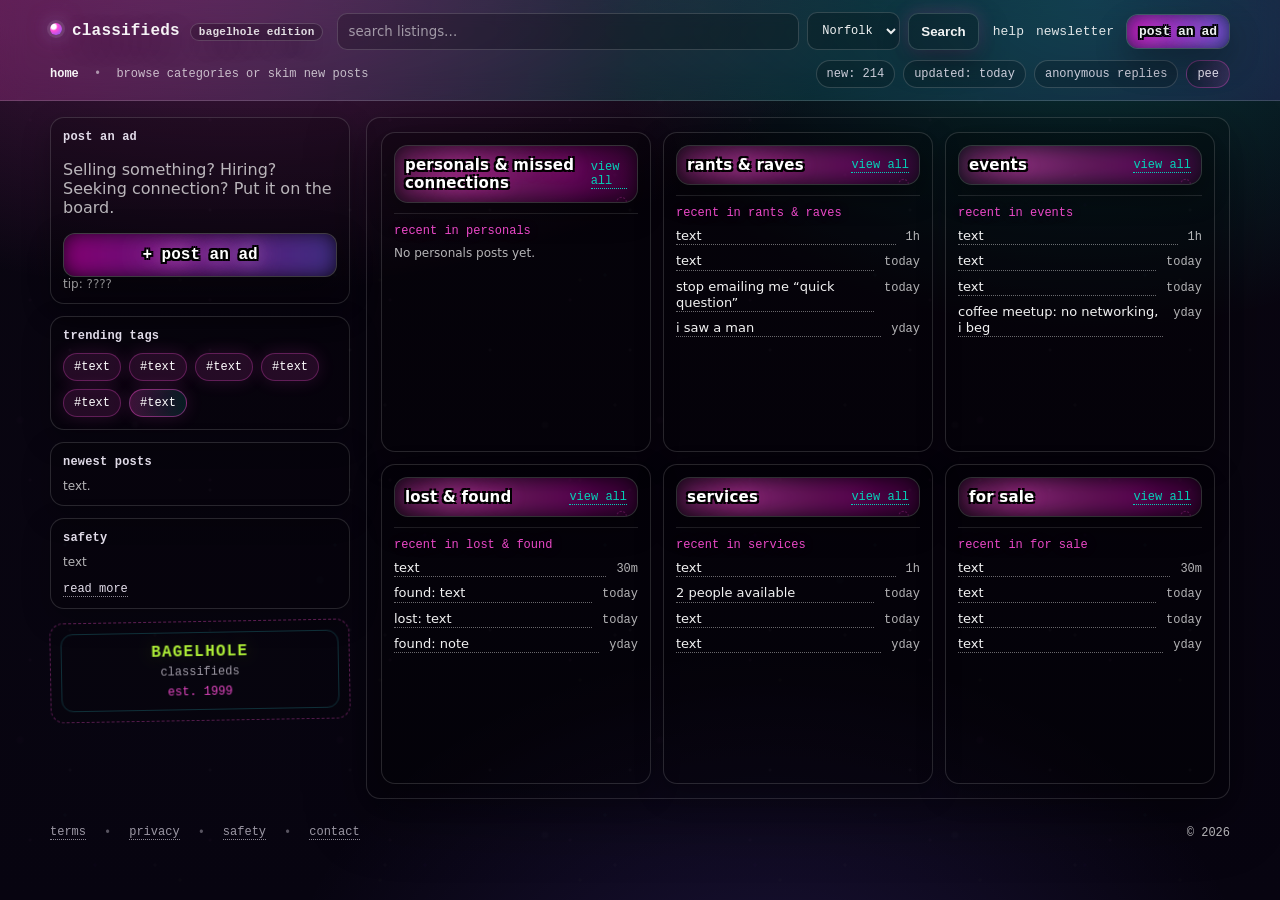
<file: index.html>
<!-- index.html -->
<!doctype html>
<html lang="en">
<head>
  <meta charset="utf-8" />
  <meta name="viewport" content="width=device-width,initial-scale=1" />
  <title>classifieds • home</title>
  <meta name="description" content="Classifieds front page with category columns and recent post titles." />
  <link rel="stylesheet" href="style.css" />
</head>

<body>
  <!-- Top bar -->
  <header class="topbar">
    <div class="wrap toprow">
      <a class="brand" href="index.html" aria-label="Classifieds home">
        <span class="dot" aria-hidden="true"></span>
        classifieds <span class="brandSub" aria-hidden="true">bagelhole edition</span>
      </a>

      <form class="search" action="#" method="get" onsubmit="return false;">
        <label class="sr-only" for="q">search</label>
        <input id="q" name="q" type="search" placeholder="search listings…" />

        <label class="sr-only" for="loc">location</label>
        <select id="loc" name="loc">
          <option>Norfolk</option>
          <!-- <option>Online / Anywhere</option> -->
        </select>

        <button type="submit">Search</button>
      </form>

      <nav class="toplinks" aria-label="top links">
        <a href="#" data-modal="help">help</a>
        <a href="#" data-modal="newsletter">newsletter</a>
        <a class="postBtn" href="actions/postad.html">post an ad</a>
      </nav>
    </div>

    <div class="wrap subrow">
      <div class="crumbs">
        <strong>home</strong>
        <span class="sep">•</span>
        <span class="muted">browse categories or skim new posts</span>
      </div>

      <div class="pills" aria-label="site status">
        <span class="pill">new: 214</span>
        <span class="pill">updated: today</span>
        <span class="pill">anonymous replies</span>
        <span class="pill glitch">pee</span>
      </div>
    </div>
  </header>

  <main class="wrap layout">
    <!-- LEFT RAIL -->
    <aside class="rail" aria-label="highlights">
      <section class="card postCard">
        <div class="postTitle">post an ad</div>
        <p class="muted">
          Selling something? Hiring? Seeking connection? Put it on the board.
        </p>
        <a class="bigPost" href="actions/postad.html">+ post an ad</a>
        <div class="tiny muted">tip: ????</div>
      </section>

      <section class="card">
        <div class="postTitle">trending tags</div>
        <div class="tags">
          <a href="#" class="tag" data-modal="tag">#text</a>
          <a href="#" class="tag" data-modal="tag">#text</a>
          <a href="#" class="tag" data-modal="tag">#text</a>
          <a href="#" class="tag" data-modal="tag">#text</a>
          <a href="#" class="tag" data-modal="tag">#text</a>
          <a href="#" class="tag hot" data-modal="tag">#text</a>
        </div>
      </section>

      <section class="card">
        <div class="postTitle">newest posts</div>
        <ul class="posts compact" id="newestPosts"></ul>
      </section>

      <section class="card tinyCard">
        <div class="postTitle">safety</div>
        <p class="muted tiny">
          text
        </p>
        <a class="link" href="#" data-modal="safety">read more</a>
      </section>

      <section class="stamp" aria-label="site stamp">
        <div class="stampInner">
          <div class="stampTop">BAGELHOLE</div>
          <div class="stampMid">classifieds</div>
          <div class="stampBot">est. 1999</div>
        </div>
      </section>
    </aside>

    <!-- BOARD -->
    <section class="board" aria-label="classifieds categories">
      <!-- COMMUNITY -->
      <section class="col" aria-labelledby="h-community">
        <header class="colHead">
          <h2 id="h-community">Personals &amp; Missed Connections</h2>
          <a class="viewAll" href="categories/personals.html">view all</a>
        </header>

        <div class="recent">
          <div class="recentHead">recent in personals</div>
          <ul class="posts" id="recentPersonals"></ul>
        </div>
      </section>

      <!-- RANTS -->
      <section class="col" aria-labelledby="h-rants">
        <header class="colHead">
          <h2 id="h-rants">Rants &amp; Raves</h2>
          <a class="viewAll" href="categories/personals.html">view all</a>
        </header>

        <div class="recent">
          <div class="recentHead">recent in rants &amp; raves</div>
          <ul class="posts">
            <li><a href="#" data-modal="stub">text</a><span class="when">1h</span></li>
            <li><a href="#" data-modal="stub">text</a><span class="when">today</span></li>
            <li><a href="#" data-modal="stub">stop emailing me “quick question”</a><span class="when">today</span></li>
            <li><a href="#" data-modal="stub">i saw a man</a><span class="when">yday</span></li>
          </ul>
        </div>
      </section>

      <!-- EVENTS -->
      <section class="col" aria-labelledby="h-events">
        <header class="colHead">
          <h2 id="h-events">events</h2>
          <a class="viewAll" href="categories/personals.html">view all</a>
        </header>

        <div class="recent">
          <div class="recentHead">recent in events</div>
          <ul class="posts">
            <li><a href="#" data-modal="stub">text</a><span class="when">1h</span></li>
            <li><a href="#" data-modal="stub">text</a><span class="when">today</span></li>
            <li><a href="#" data-modal="stub">text</a><span class="when">today</span></li>
            <li><a href="#" data-modal="stub">coffee meetup: no networking, i beg</a><span class="when">yday</span></li>
          </ul>
        </div>
      </section>

      <!-- LOST -->
      <section class="col" aria-labelledby="h-lost">
        <header class="colHead">
          <h2 id="h-lost">Lost &amp; Found</h2>
          <a class="viewAll" href="categories/personals.html">view all</a>
        </header>

        <div class="recent">
          <div class="recentHead">recent in lost &amp; found</div>
          <ul class="posts">
            <li><a href="#" data-modal="stub">text</a><span class="when">30m</span></li>
            <li><a href="#" data-modal="stub">found: text</a><span class="when">today</span></li>
            <li><a href="#" data-modal="stub">lost: text</a><span class="when">today</span></li>
            <li><a href="#" data-modal="stub">found: note </a><span class="when">yday</span></li>
          </ul>
        </div>
      </section>

      <!-- SERVICES -->
      <section class="col" aria-labelledby="h-services">
        <header class="colHead">
          <h2 id="h-services">services</h2>
          <a class="viewAll" href="categories/personals.html">view all</a>
        </header>

        <div class="recent">
          <div class="recentHead">recent in services</div>
          <ul class="posts">
            <li><a href="#" data-modal="stub">text</a><span class="when">1h</span></li>
            <li><a href="#" data-modal="stub">2 people available</a><span class="when">today</span></li>
            <li><a href="#" data-modal="stub">text</a><span class="when">today</span></li>
            <li><a href="#" data-modal="stub">text</a><span class="when">yday</span></li>
          </ul>
        </div>
      </section>

      <!-- FOR SALE -->
      <section class="col" aria-labelledby="h-forsale">
        <header class="colHead">
          <h2 id="h-forsale">for sale</h2>
          <a class="viewAll" href="categories/personals.html">view all</a>
        </header>

        <div class="recent">
          <div class="recentHead">recent in for sale</div>
          <ul class="posts">
            <li><a href="#" data-modal="stub">text</a><span class="when">30m</span></li>
            <li><a href="#" data-modal="stub">text</a><span class="when">today</span></li>
            <li><a href="#" data-modal="stub">text</a><span class="when">today</span></li>
            <li><a href="#" data-modal="stub">text</a><span class="when">yday</span></li>
          </ul>
        </div>
      </section>
    </section>
  </main>

  <footer class="wrap footer">
    <a href="#" data-modal="terms">terms</a><span class="sep">•</span>
    <a href="#" data-modal="privacy">privacy</a><span class="sep">•</span>
    <a href="#" data-modal="safety">safety</a><span class="sep">•</span>
    <a href="#" data-modal="contact">contact</a>
    <span class="copy muted">© 2026</span>
  </footer>

  <!-- Modal -->
  <div class="modalBack" id="modalBack" aria-hidden="true">
    <div class="modal" role="dialog" aria-modal="true" aria-labelledby="modalTitle">
      <div class="modalTop">
        <div class="modalTitle" id="modalTitle">terms</div>
        <button class="modalClose" type="button" id="modalClose" aria-label="Close">✕</button>
      </div>

      <div class="modalBody">
        <div class="modalText" id="modalText"></div>
        <div class="modalArt" id="modalArt" hidden>
          <img id="modalImg" alt="nonsense illustration" />
        </div>
      </div>

      <div class="modalFoot">
        <button class="modalBtn" type="button" id="modalOk">ok i will behave</button>
      </div>
    </div>
  </div>

<script>
  const STORE_KEY = "bagelhole_posts_v1";

  function loadPosts(){
    try { return JSON.parse(localStorage.getItem(STORE_KEY) || "[]"); }
    catch(e){ return []; }
  }

  function timeAgoISO(iso){
    const d = new Date(iso);
    const sec = Math.floor((Date.now() - d.getTime()) / 1000);
    if(sec < 60) return "just now";
    const min = Math.floor(sec / 60);
    if(min < 60) return `${min}m`;
    const hr = Math.floor(min / 60);
    if(hr < 24) return `${hr}h`;
    const day = Math.floor(hr / 24);
    if(day < 7) return `${day}d`;
    const wk = Math.floor(day / 7);
    if(wk < 5) return `${wk}w`;
    const mo = Math.floor(day / 30);
    return `${mo}mo`;
  }

  function escapeHtml(str){
    return String(str)
      .replaceAll("&","&amp;")
      .replaceAll("<","&lt;")
      .replaceAll(">","&gt;")
      .replaceAll('"',"&quot;")
      .replaceAll("'","&#039;");
  }

  // PERSONALS: recent 4 (for the category column)
  const ul = document.getElementById("recentPersonals");
  if(ul){
    const posts = loadPosts()
      .filter(p => p.category === "personals")
      .slice(0, 4);

    if(posts.length === 0){
      ul.innerHTML = `<li class="muted tiny">No personals posts yet. </li>`;
    } else {
      ul.innerHTML = posts.map(p => `
        <li>
          <a rel="nofollow" href="categories/post.html?id=${encodeURIComponent(p.id)}">
            <span class="t">personals:</span> ${escapeHtml(p.title)}
          </a>
          <span class="when">${timeAgoISO(p.postedAt)}</span>
        </li>
      `).join("");
    }
  }

  // RAIL: newest posts (personals-only for now)
  const newest = document.getElementById("newestPosts");
  if(newest){
    const posts = loadPosts()
      .filter(p => p.category === "personals")
      .slice(0, 5);

    if(posts.length === 0){
      newest.innerHTML = `<li class="muted tiny">text.</li>`;
    } else {
      newest.innerHTML = posts.map(p => `
        <li>
          <a rel="nofollow" href="categories/post.html?id=${encodeURIComponent(p.id)}">
            ${escapeHtml(p.title)}
          </a>
          <span class="when">${timeAgoISO(p.postedAt)}</span>
        </li>
      `).join("");
    }
  }

  // Optional: live refresh if another tab adds a post
  window.addEventListener("storage", (e) => {
    if(e.key === STORE_KEY){
      location.reload();
    }
  });

  // ---------- Nonsense modal ----------
  const modalBack  = document.getElementById("modalBack");
  const modalTitle = document.getElementById("modalTitle");
  const modalText  = document.getElementById("modalText");
  const modalClose = document.getElementById("modalClose");
  const modalOk    = document.getElementById("modalOk");
  const modalArt   = document.getElementById("modalArt");
  const modalImg   = document.getElementById("modalImg");

  const nonsense = {
    terms: {
      title: "terms (alleged)",
      lines: [
        "text"
      ],
      img: "https://picsum.photos/seed/bagelhole-terms/720/480"
    },
    privacy: {
      title: "privacy (mostly emotional)",
      lines: [
        "text"
      ],
      img: "https://picsum.photos/seed/bagelhole-privacy/720/480"
    },
    safety: {
      title: "safety (gently threatening)",
      lines: [
        "text"
      ],
      img: "https://picsum.photos/seed/bagelhole-safety/720/480"
    },
    contact: {
      title: "contact (please don’t)",
      lines: [
        "text"
      ],
      img: "https://picsum.photos/seed/bagelhole-contact/720/480"
    },
    help: {
      title: "help",
      lines: [
        "text"
      ],
      img: "https://picsum.photos/seed/bagelhole-help/720/480"
    },
    newsletter: {
      title: "newsletter",
      lines: [
        "text"
      ],
      img: "https://picsum.photos/seed/bagelhole-newsletter/720/480"
    },
    stub: {
      title: "not implemented",
      lines: [
        "text"
      ],
      img: "https://picsum.photos/seed/bagelhole-stub/720/480"
    },
    tag: {
      title: "tag search (imaginary)",
      lines: [
        "text"
      ],
      img: "https://picsum.photos/seed/bagelhole-tag/720/480"
    }
  };

  function openModal(kind){
    const data = nonsense[kind] || nonsense.stub;
    modalTitle.textContent = data.title;

    const pick = data.lines.slice().sort(() => Math.random() - 0.5);
    modalText.innerHTML = `
      <p><strong>${escapeHtml(pick[0] || "be cool.")}</strong></p>
      ${(pick[1] ? `<p>${escapeHtml(pick[1])}</p>` : "")}
      ${(pick[2] ? `<p>${escapeHtml(pick[2])}</p>` : "")}
      <p class="muted tiny">text.</p>
    `;

    if(data.img){
      modalArt.hidden = false;
      // cache-bust so it feels fresh each click
      modalImg.src = data.img + "?t=" + Date.now();
    } else {
      modalArt.hidden = true;
      modalImg.removeAttribute("src");
    }

    modalBack.classList.add("open");
    modalBack.setAttribute("aria-hidden", "false");
    modalClose.focus();
  }

  function closeModal(){
    modalBack.classList.remove("open");
    modalBack.setAttribute("aria-hidden", "true");
  }

  document.addEventListener("click", (e) => {
    const a = e.target.closest("[data-modal]");
    if(a){
      e.preventDefault();
      openModal(a.getAttribute("data-modal"));
      return;
    }
  });

  modalClose.addEventListener("click", closeModal);
  modalOk.addEventListener("click", closeModal);

  modalBack.addEventListener("click", (e) => {
    if(e.target === modalBack) closeModal();
  });

  document.addEventListener("keydown", (e) => {
    if(e.key === "Escape" && modalBack.classList.contains("open")){
      closeModal();
    }
  });
</script>
</body>

</html>
</file>
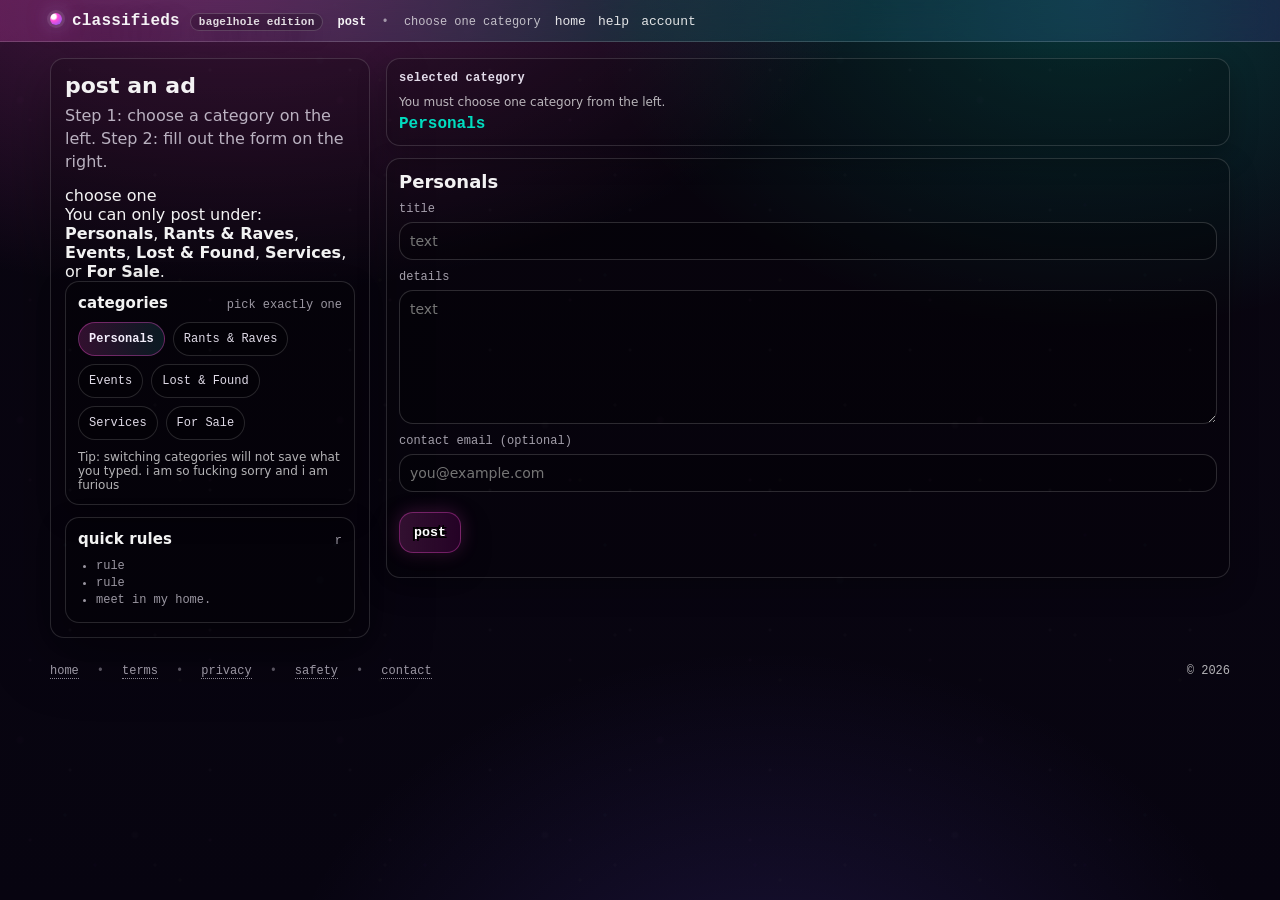
<file: actions/postad.html>
<!-- actions/postad.html -->
<!doctype html>
<html lang="en">
<head>
  <meta charset="utf-8" />
  <meta name="viewport" content="width=device-width,initial-scale=1" />
  <title>classifieds • post</title>
  <meta name="description" content="Post an ad: choose a category and fill out the form." />
  <link rel="stylesheet" href="../style.css" />
</head>

<body>
  <header class="topbar">
    <div class="wrap toprow">
      <a class="brand" href="../index.html" aria-label="Classifieds home">
        <span class="dot" aria-hidden="true"></span>
        classifieds <span class="brandSub" aria-hidden="true">bagelhole edition</span>
      </a>

      <div class="crumbs">
        <strong>post</strong>
        <span class="sep">•</span>
        <span class="muted">choose one category</span>
      </div>

      <nav class="toplinks" aria-label="top links">
        <a href="../index.html">home</a>
        <a href="#">help</a>
        <a href="#">account</a>
      </nav>
    </div>
  </header>

  <main class="wrap postLayout">
    <!-- LEFT: category picker (only these six) -->
    <section class="picker" aria-label="category picker">
      <div class="pickerHead">
        <h1>post an ad</h1>
        <p class="muted">Step 1: choose a category on the left. Step 2: fill out the form on the right.</p>

        <div class="callout" role="note" aria-label="choose a category note">
          <div class="calloutTitle">choose one</div>
          <div class="calloutBody">
            You can only post under:
            <strong>Personals</strong>, <strong>Rants &amp; Raves</strong>, <strong>Events</strong>,
            <strong>Lost &amp; Found</strong>, <strong>Services</strong>, or <strong>For Sale</strong>.
          </div>
        </div>
      </div>

      <div class="pickerGrid">
        <section class="pickGroup">
          <div class="pickTitleRow">
            <h2>categories</h2>
            <span class="hint muted">pick exactly one</span>
          </div>

          <div class="pickBtns bigPick">
            <button class="pickBtn active" type="button" data-form="f-personals">Personals</button>
            <button class="pickBtn" type="button" data-form="f-rants">Rants &amp; Raves</button>
            <button class="pickBtn" type="button" data-form="f-events">Events</button>
            <button class="pickBtn" type="button" data-form="f-lost">Lost &amp; Found</button>
            <button class="pickBtn" type="button" data-form="f-services-offered">Services</button>
            <button class="pickBtn" type="button" data-form="f-forsale">For Sale</button>
          </div>

          <p class="tiny muted" style="margin:10px 0 0;">
            Tip: switching categories will not save what you typed. i am so fucking sorry and i am furious
          </p>
        </section>

        <section class="pickGroup">
          <div class="pickTitleRow">
            <h2>quick rules</h2>
            <span class="hint muted">r</span>
          </div>
          <ul class="rules">
            <li>rule</li>
            <li>rule</li>
            <li>meet in my home.</li>
          </ul>
        </section>
      </div>
    </section>

    <!-- RIGHT: form panel -->
    <section class="forms" aria-label="post form area">
      <section class="card formsTop">
        <div class="postTitle">selected category</div>
        <div class="muted tiny">You must choose one category from the left.</div>
        <div class="chosen" id="chosenLabel">Personals</div>
      </section>

<!-- Personals (default) -->
<section class="card adForm" id="f-personals" data-title="Personals">
  <h2>Personals</h2>

  <form id="personalsForm">
    <label>
      title
      <input id="pTitle" type="text" required maxlength="120"
             placeholder="text" />
    </label>

    <label>
      details
      <textarea id="pBody" rows="7" required maxlength="2500"
                placeholder="text"></textarea>
    </label>

    <label>
      contact email (optional)
      <input id="pEmail" type="email" placeholder="you@example.com" />
    </label>

    <button class="submit" type="submit">post</button>
    <p class="tiny muted" id="postStatus" aria-live="polite"></p>
  </form>
</section>

      <!-- Rants & Raves -->
      <section class="card adForm" id="f-rants" data-title="Rants &amp; Raves" hidden>
        <h2>Rants &amp; Raves</h2>

        <label>
          title
          <input type="text" placeholder="e.g., stop emailing me “quick question”" />
        </label>

        <label>
          rant
          <textarea rows="7" placeholder="sssss."></textarea>
        </label>

        <button class="submit" type="button">post rant</button>
      </section>

      <!-- Events -->
      <section class="card adForm" id="f-events" data-title="Events" hidden>
        <h2>Events</h2>

        <label>
          title
          <input type="text" placeholder="terwetwetw" />
        </label>

        <div class="grid2">
          <label>
            date
            <input type="text" placeholder="e.g., Friday" />
          </label>
          <label>
            location
            <input type="text" placeholder="e.g., ????" />
          </label>
        </div>

        <label>
          details
          <textarea rows="7" placeholder="..."></textarea>
        </label>

        <label>
          contact email
          <input type="email" placeholder="you@example.com" />
        </label>

        <button class="submit" type="button">post event</button>
      </section>

      <!-- Lost & Found -->
      <section class="card adForm" id="f-lost" data-title="Lost &amp; Found" hidden>
        <h2>Lost &amp; Found</h2>

        <label>
          title
          <input type="text" placeholder="..." />
        </label>

        <label>
          details
          <textarea rows="7" placeholder="text."></textarea>
        </label>

        <label>
          contact email
          <input type="email" placeholder="you@example.com" />
        </label>

        <button class="submit" type="button">post</button>
      </section>

      <!-- Services (single category; form is “Services Offered” by default) -->
      <section class="card adForm" id="f-services-offered" data-title="Services">
        <h2>Services</h2>

        <label>
          title
          <input type="text" placeholder="te" />
        </label>

        <div class="grid2">
          <label>
            desired pay (optional)
            <input type="text" placeholder="text" />
          </label>

          <label>
            location
            <input type="text" placeholder="k" />
          </label>
        </div>

        <label>
          details
          <textarea rows="7" placeholder="text."></textarea>
        </label>

        <label>
          contact email
          <input type="email" placeholder="you@example.com" />
        </label>

        <button class="submit" type="button">post service</button>
        <p class="tiny muted">text.</p>
      </section>

      <!-- For Sale -->
      <section class="card adForm" id="f-forsale" data-title="For Sale" hidden>
        <h2>For Sale</h2>

        <label>
          title
          <input type="text" placeholder="text" />
        </label>

        <div class="grid2">
          <label>
            price
            <input type="text" placeholder="e.g., $60" />
          </label>
          <label>
            location
            <input type="text" placeholder="text" />
          </label>
        </div>

        <label>
          details
          <textarea rows="7" placeholder="text"></textarea>
        </label>

        <label>
          contact email
          <input type="email" placeholder="you@example.com" />
        </label>

        <button class="submit" type="button">post listing</button>
      </section>
    </section>
  </main>

  <footer class="wrap footer">
    <a href="../index.html">home</a><span class="sep">•</span>
    <a href="#">terms</a><span class="sep">•</span>
    <a href="#">privacy</a><span class="sep">•</span>
    <a href="#">safety</a><span class="sep">•</span>
    <a href="#">contact</a>
    <span class="copy muted">© 2026</span>
  </footer>

  <script>
    const btns = Array.from(document.querySelectorAll(".pickBtn"));
    const forms = Array.from(document.querySelectorAll(".adForm"));
    const chosen = document.getElementById("chosenLabel");

    function showForm(id){
      forms.forEach(f => f.hidden = (f.id !== id));
      btns.forEach(b => b.classList.toggle("active", b.dataset.form === id));
      const active = document.getElementById(id);
      chosen.innerHTML = active?.dataset?.title || "choose a category";

      if(active){
        active.classList.remove("pop");
        void active.offsetWidth;
        active.classList.add("pop");
      }
    }

    btns.forEach(b => b.addEventListener("click", () => showForm(b.dataset.form)));
    // ensure correct default
    showForm("f-personals");
  </script>
  <script>
  // ------- LocalStorage helpers -------
  const STORE_KEY = "bagelhole_posts_v1";

  function loadPosts(){
    try{ return JSON.parse(localStorage.getItem(STORE_KEY) || "[]"); }
    catch(e){ return []; }
  }

  function savePosts(posts){
    localStorage.setItem(STORE_KEY, JSON.stringify(posts));
  }

  function uid(){
    return "p_" + Date.now().toString(36) + "_" + Math.random().toString(36).slice(2,8);
  }

  // ------- Personals form submit -------
  const personalsForm = document.getElementById("personalsForm");
  const postStatus = document.getElementById("postStatus");

  if(personalsForm){
    personalsForm.addEventListener("submit", (e) => {
      e.preventDefault();

      const title = document.getElementById("pTitle").value.trim();
      const body  = document.getElementById("pBody").value.trim();
      const email = document.getElementById("pEmail").value.trim();

      if(!title || !body){
        postStatus.textContent = "Need a title and details.";
        return;
      }

      const newPost = {
        id: uid(),
        category: "personals",
        title,
        body,
        email,
        postedAt: new Date().toISOString()
      };

      const posts = loadPosts();
      posts.unshift(newPost);              // newest first
      savePosts(posts);

      postStatus.textContent = "Posted. Taking you to Personals…";
      personalsForm.reset();

      // send them to the category page so they see it instantly
      setTimeout(() => {
        window.location.href = "../categories/personals.html";
      }, 400);
    });
  }
</script>
</body>
</html>
</file>
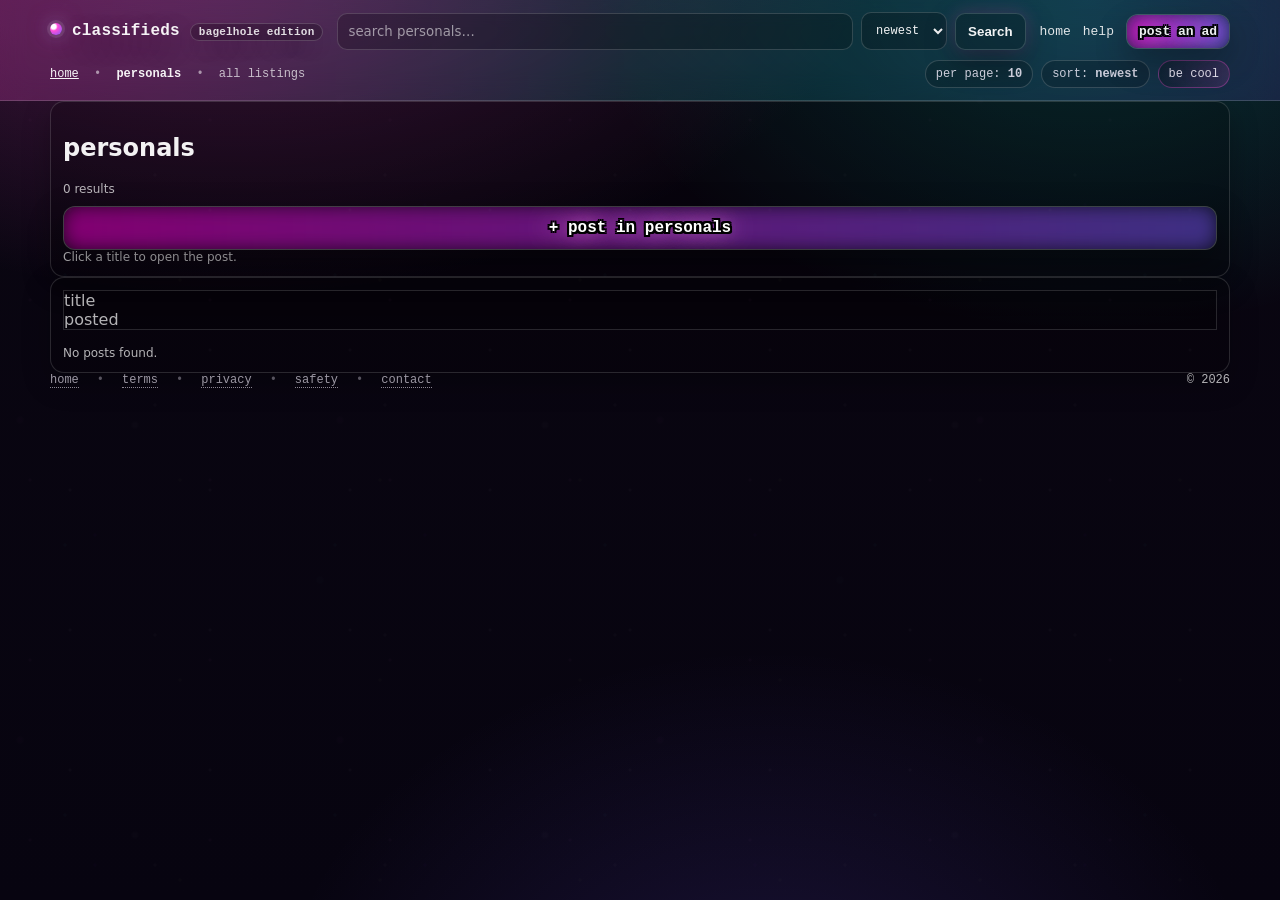
<file: categories/personals.html>
<!-- categories/personals.html -->
<!doctype html>
<html lang="en">
<head>
  <meta charset="utf-8" />
  <meta name="viewport" content="width=device-width,initial-scale=1" />
  <title>classifieds • personals</title>
  <meta name="description" content="All personals listings with pagination." />
  <link rel="stylesheet" href="../style.css" />
</head>

<body>
  <header class="topbar">
    <div class="wrap toprow">
      <a class="brand" href="../index.html" aria-label="Classifieds home">
        <span class="dot" aria-hidden="true"></span>
        classifieds <span class="brandSub" aria-hidden="true">bagelhole edition</span>
      </a>

      <form class="search" action="#" method="get" onsubmit="return false;">
        <label class="sr-only" for="q">search</label>
        <input id="q" name="q" type="search" placeholder="search personals…" autocomplete="off" />

        <label class="sr-only" for="sort">sort</label>
        <select id="sort" name="sort" aria-label="Sort">
          <option value="newest" selected>newest</option>
          <option value="oldest">oldest</option>
          <option value="title">title</option>
        </select>

        <button type="submit">Search</button>
      </form>

      <nav class="toplinks" aria-label="top links">
        <a href="../index.html">home</a>
        <a href="#">help</a>
        <a class="postBtn" href="../actions/postad.html">post an ad</a>
      </nav>
    </div>

    <div class="wrap subrow">
      <div class="crumbs">
        <a class="crumbLink" href="../index.html">home</a>
        <span class="sep">•</span>
        <strong>personals</strong>
        <span class="sep">•</span>
        <span class="muted">all listings</span>
      </div>

      <div class="pills" aria-label="category meta">
        <span class="pill">per page: <strong>10</strong></span>
        <span class="pill">sort: <strong id="sortPill">newest</strong></span>
        <span class="pill glitch">be cool</span>
      </div>
    </div>
  </header>

  <main class="wrap catLayout">
    <section class="card catHeader">
      <div class="catTitleRow">
        <h1>personals</h1>
        <div class="muted tiny" id="countLine">loading…</div>
      </div>

      <div class="catTools">
        <a class="bigPost" href="../actions/postad.html">+ post in personals</a>
        <div class="muted tiny">Click a title to open the post.</div>
      </div>
    </section>

    <!-- Listings -->
    <section class="card catList" aria-label="personals listings">
      <div class="listHead">
        <div class="lhTitle">title</div>
        <div class="lhWhen">posted</div>
      </div>

      <ul class="rows" id="postList" aria-live="polite"></ul>

      <div class="emptyState muted tiny" id="emptyState" hidden>
        No posts found.
      </div>
    </section>

    <!-- Pagination -->
    <nav class="pager card" aria-label="pagination" id="pagerWrap">
      <div class="pagerInner" id="pager"></div>
      <div class="muted tiny" id="pagerInfo"></div>
    </nav>
  </main>

  <footer class="wrap footer">
    <a href="../index.html">home</a><span class="sep">•</span>
    <a href="#">terms</a><span class="sep">•</span>
    <a href="#">privacy</a><span class="sep">•</span>
    <a href="#">safety</a><span class="sep">•</span>
    <a href="#">contact</a>
    <span class="copy muted">© 2026</span>
  </footer>

<script>
  const STORE_KEY = "bagelhole_posts_v1";
  const perPage = 10;
  let currentPage = 1;

  function loadPosts(){
    try { return JSON.parse(localStorage.getItem(STORE_KEY) || "[]"); }
    catch(e){ return []; }
  }

  // Only personals for now
  function getPersonals(){
    return loadPosts()
      .filter(p => p.category === "personals")
      .map(p => ({
        id: p.id,
        title: p.title,
        postedAt: new Date(p.postedAt)
      }));
  }

  function timeAgo(d){
    const sec = Math.floor((Date.now() - d.getTime()) / 1000);
    if(sec < 60) return "just now";
    const min = Math.floor(sec / 60);
    if(min < 60) return `${min}m`;
    const hr = Math.floor(min / 60);
    if(hr < 24) return `${hr}h`;
    const day = Math.floor(hr / 24);
    if(day < 7) return `${day}d`;
    const wk = Math.floor(day / 7);
    if(wk < 5) return `${wk}w`;
    const mo = Math.floor(day / 30);
    return `${mo}mo`;
  }

  function escapeHtml(str){
    return String(str)
      .replaceAll("&","&amp;")
      .replaceAll("<","&lt;")
      .replaceAll(">","&gt;")
      .replaceAll('"',"&quot;")
      .replaceAll("'","&#039;");
  }

  // --- Elements ---
  const listEl = document.getElementById("postList");
  const pagerWrap = document.getElementById("pagerWrap");
  const pagerEl = document.getElementById("pager");
  const infoEl = document.getElementById("pagerInfo");
  const emptyEl = document.getElementById("emptyState");
  const qEl = document.getElementById("q");
  const sortEl = document.getElementById("sort");
  const sortPill = document.getElementById("sortPill");
  const countLine = document.getElementById("countLine");

  function applyFilters(all){
    const q = (qEl.value || "").trim().toLowerCase();
    const sort = sortEl.value;

    let filtered = all.slice();

    if(q){
      filtered = filtered.filter(p => p.title.toLowerCase().includes(q));
    }

    if(sort === "title"){
      filtered.sort((a,b) => a.title.localeCompare(b.title));
    } else if(sort === "oldest"){
      filtered.sort((a,b) => a.postedAt - b.postedAt);
    } else {
      filtered.sort((a,b) => b.postedAt - a.postedAt);
    }

    sortPill.textContent = sort;
    return filtered;
  }

  function makeDots(){
    const s = document.createElement("span");
    s.className = "pageDots";
    s.textContent = "…";
    return s;
  }

  function makePageBtn(label, page, disabled, active){
    const a = document.createElement("a");
    a.href = "#";
    a.className = "pageBtn" + (active ? " active" : "") + (disabled ? " disabled" : "");
    a.textContent = label;

    if(disabled){
      a.setAttribute("aria-disabled", "true");
      return a;
    }

    a.addEventListener("click", (e) => {
      e.preventDefault();
      currentPage = page;
      render();
      document.querySelector(".catList")?.scrollIntoView({behavior:"smooth", block:"start"});
    });

    return a;
  }

  function renderPager(totalPages, total, shownStart, shownEnd){
    pagerEl.innerHTML = "";

    if(totalPages <= 1){
      pagerWrap.hidden = true;
      return;
    }
    pagerWrap.hidden = false;

    pagerEl.appendChild(makePageBtn("prev", currentPage - 1, currentPage === 1, false));

    const windowSize = 7;
    let start = Math.max(1, currentPage - Math.floor(windowSize / 2));
    let end = Math.min(totalPages, start + windowSize - 1);
    start = Math.max(1, end - windowSize + 1);

    if(start > 1){
      pagerEl.appendChild(makePageBtn("1", 1, false, currentPage === 1));
      if(start > 2) pagerEl.appendChild(makeDots());
    }

    for(let i = start; i <= end; i++){
      pagerEl.appendChild(makePageBtn(String(i), i, false, i === currentPage));
    }

    if(end < totalPages){
      if(end < totalPages - 1) pagerEl.appendChild(makeDots());
      pagerEl.appendChild(makePageBtn(String(totalPages), totalPages, false, currentPage === totalPages));
    }

    pagerEl.appendChild(makePageBtn("next", currentPage + 1, currentPage === totalPages, false));
    infoEl.textContent = `Showing ${shownStart}–${shownEnd} of ${total}`;
  }

  function render(){
    const all = getPersonals();
    const filtered = applyFilters(all);
    const total = filtered.length;

    const totalPages = Math.max(1, Math.ceil(total / perPage));
    if(currentPage > totalPages) currentPage = totalPages;

    const start = (currentPage - 1) * perPage;
    const end = start + perPage;
    const pagePosts = filtered.slice(start, end);

    listEl.innerHTML = "";

    if(total === 0){
      emptyEl.hidden = false;
      pagerWrap.hidden = true;
      countLine.textContent = "0 results";
      return;
    } else {
      emptyEl.hidden = true;
    }

    pagePosts.forEach(p => {
      const li = document.createElement("li");
      li.className = "row";
      li.innerHTML = `
        <a class="rowLink" href="post.html?id=THE_ID_HERE">Title</a>
          ${escapeHtml(p.title)}
        </a>
        <span class="rowWhen" title="${p.postedAt.toLocaleString()}">${timeAgo(p.postedAt)}</span>
      `;
      listEl.appendChild(li);
    });

    const shownStart = start + 1;
    const shownEnd = Math.min(end, total);
    countLine.textContent = `showing ${shownStart}–${shownEnd} of ${total}`;

    renderPager(totalPages, total, shownStart, shownEnd);
  }

  qEl.addEventListener("input", () => { currentPage = 1; render(); });
  sortEl.addEventListener("change", () => { currentPage = 1; render(); });

  window.addEventListener("storage", (e) => {
    if(e.key === STORE_KEY){ render(); }
  });

  render();
</script>
</body>

</html>
</file>
<file: style.css>
/* =========================================================
   classifieds_style.css (NEON BAGELBITES THEME PASS)
   Same layout + class names, new palette + glow.
   ========================================================= */

/* ---------- Theme tokens (Bagelbites-ish) ---------- */
:root{
  /* core */
  --bg: #09050f;
  --paper: rgba(255,255,255,.07);      /* used as "panel" */
  --paper2: rgba(255,255,255,.10);
  --ink: #f7f2ff;
  --muted: rgba(247,242,255,.70);
  --line: rgba(255,255,255,.14);

  /* neon */
  --pink: #ff4fd8;
  --hotpink: #ff2fbf;
  --aqua: #38f6ff;
  --lime: #baff3a;
  --sun: #ffd34a;
  --violet: #7a00ff;

  /* sizing */
  --r: 14px;
  --shadow: 0 18px 60px rgba(0,0,0,.35);
  --shadow2: 0 10px 28px rgba(0,0,0,.28);

  --mono: ui-monospace, SFMono-Regular, Menlo, Monaco, Consolas, "Liberation Mono", "Courier New", monospace;
  --sans: system-ui, -apple-system, Segoe UI, Roboto, Inter, Arial, sans-serif;
}

*{ box-sizing:border-box; }
html,body{ height:100%; }

body{
  margin:0;
  font-family: var(--sans);
  color: var(--ink);
  overflow-x:hidden;

  /* Bagelbites-style neon night sky */
  background:
    radial-gradient(1200px 700px at 15% -10%, rgba(255,79,216,.28), transparent 55%),
    radial-gradient(900px 600px at 85% 0%, rgba(56,246,255,.20), transparent 55%),
    radial-gradient(900px 700px at 60% 115%, rgba(186,255,58,.12), transparent 55%),
    linear-gradient(180deg, #0a0611 0%, #070410 100%);
}

/* Subtle glitter overlay */
body::before{
  content:"";
  position:fixed;
  inset:0;
  pointer-events:none;
  opacity:.18;
  mix-blend-mode:screen;

  background-image:
    radial-gradient(circle, rgba(255,255,255,.09) 1px, transparent 2px),
    radial-gradient(circle, rgba(255,255,255,.07) 1px, transparent 2px),
    radial-gradient(circle, rgba(255,79,216,.09) 1px, transparent 2px),
    radial-gradient(circle, rgba(56,246,255,.08) 1px, transparent 2px),
    radial-gradient(circle, rgba(186,255,58,.075) 1px, transparent 2px),
    radial-gradient(circle, rgba(122,0,255,.075) 1px, transparent 2px),
    radial-gradient(circle, rgba(255,255,255,.05) 2px, transparent 4px),
    radial-gradient(circle, rgba(255,79,216,.055) 2px, transparent 4px),
    radial-gradient(circle, rgba(56,246,255,.045) 2px, transparent 4px);

  background-size:
    140px 140px,
    230px 230px,
    180px 180px,
    270px 270px,
    200px 200px,
    330px 330px,
    410px 410px,
    320px 320px,
    520px 520px;

  background-position:
    0 0,
    40px 60px,
    120px 30px,
    200px 140px,
    80px 180px,
    260px 40px,
    340px 220px,
    180px 260px,
    60px 320px;
}

.wrap{
  width:min(1180px, calc(100% - 22px));
  margin-inline:auto;
}

a{ color:inherit; }

.sr-only{
  position:absolute !important;
  width:1px;height:1px;
  padding:0;margin:-1px;
  overflow:hidden;clip:rect(0,0,0,0);
  white-space:nowrap;border:0;
}

.muted{ color:var(--muted); }
.tiny{ font-size:12px; }
.sep{ opacity:.55; padding:0 8px; }

/* =========================================================
   Header
   ========================================================= */
.topbar{
  position:sticky;
  top:0;
  z-index:10;

  background:
    linear-gradient(90deg, rgba(255,79,216,.22), rgba(56,246,255,.14), rgba(186,255,58,.10));
  border-bottom:1px solid rgba(255,255,255,.16);
  backdrop-filter: blur(14px);
}

.toprow{
  display:flex;
  gap:14px;
  align-items:center;
  padding:12px 0 10px;
}

.brand{
  display:flex;
  align-items:baseline;
  gap:10px;
  text-decoration:none;
  font-family: var(--mono);
  font-weight:900;
  letter-spacing:.2px;
  white-space:nowrap;
  text-shadow: 0 10px 30px rgba(0,0,0,.45);
}

.brandSub{
  font-weight:800;
  font-size:11px;
  color: rgba(255,255,255,.85);
  border:1px solid rgba(255,255,255,.18);
  background: rgba(0,0,0,.20);
  padding:2px 8px;
  border-radius:999px;
}

.dot{
  width:12px;height:12px;
  border-radius:3px;
  background: linear-gradient(135deg, var(--violet), var(--pink));
  box-shadow:
    0 0 0 3px rgba(122,0,255,.18),
    0 0 0 6px rgba(255,79,216,.12),
    0 0 18px rgba(56,246,255,.20);
}

.search{
  flex:1;
  display:flex;
  gap:8px;
  align-items:center;
}

.search input{
  flex:1;
  min-width:140px;
  padding:10px 10px;
  border-radius: 10px;
  border:1px solid rgba(255,255,255,.16);
  background: rgba(0,0,0,.22);
  font-family: var(--sans);
  color: var(--ink);
  outline:none;
}

.search input::placeholder{ color: rgba(247,242,255,.55); }

.search select{
  padding:10px 10px;
  border-radius: 10px;
  border:1px solid rgba(255,255,255,.16);
  background: rgba(0,0,0,.22);
  font-family: var(--mono);
  font-size:12px;
  color: rgba(247,242,255,.85);
  outline:none;
}

.search button{
  padding:10px 12px;
  border-radius: 10px;
  border:1px solid rgba(56,246,255,.30);
  background: rgba(56,246,255,.12);
  color: rgba(247,242,255,.95);
  font-weight:900;
  cursor:pointer;
  box-shadow: 0 12px 30px rgba(0,0,0,.35);
}

.search button:hover{
  border-color: rgba(255,79,216,.35);
  box-shadow:
    0 18px 50px rgba(0,0,0,.40),
    0 0 0 4px rgba(255,79,216,.12),
    0 0 26px rgba(56,246,255,.18);
}

.toplinks{
  display:flex;
  gap:12px;
  align-items:center;
  font-family: var(--mono);
  font-size:13px;
}

.toplinks a{
  text-decoration:none;
  opacity:.92;
}

.toplinks a:hover{
  opacity:1;
  text-decoration:underline;
}

/* Loud CTA (post an ad) */
.postBtn{
  position:relative;
  padding:9px 12px;
  border-radius:999px;
  border:1px solid rgba(255,255,255,.22);
  background: rgba(0,0,0,.22);
  font-weight:900;
  text-decoration:none;
  overflow:hidden;
  box-shadow: 0 14px 34px rgba(0,0,0,.35);
}

.postBtn::before{
  content:"";
  position:absolute;
  inset:-3px;
  border-radius:999px;
  background: conic-gradient(from 90deg, var(--pink), var(--violet), var(--aqua), var(--lime), var(--sun), var(--pink));
  filter: blur(10px);
  opacity:.85;
  animation: rainbowSpin 2.2s linear infinite;
  z-index:-1;
}

.postBtn:hover{
  transform: translateY(-1px);
  box-shadow:
    0 18px 50px rgba(0,0,0,.40),
    0 0 0 4px rgba(255,79,216,.12),
    0 0 32px rgba(255,79,216,.30);
}
@keyframes rainbowSpin{ to{ transform: rotate(360deg); } }

.subrow{
  display:flex;
  justify-content:space-between;
  align-items:center;
  gap:12px;
  padding:0 0 12px;
}

.crumbs{
  font-family: var(--mono);
  font-size:12px;
}

.pills{
  display:flex;
  gap:8px;
  flex-wrap:wrap;
  justify-content:flex-end;
}

.pill{
  font-family: var(--mono);
  font-size:12px;
  color: rgba(247,242,255,.82);
  border:1px solid rgba(255,255,255,.16);
  background: rgba(0,0,0,.18);
  padding:6px 10px;
  border-radius:999px;
}

.pill.glitch{
  color: rgba(247,242,255,.95);
  border-color: rgba(255,79,216,.32);
  background: linear-gradient(90deg, rgba(0,0,0,.25), rgba(255,79,216,.12));
  text-shadow: 0 0 14px rgba(255,79,216,.25);
}

/* =========================================================
   Layout: rail + board
   ========================================================= */
.layout{
  display:grid;
  grid-template-columns: 300px 1fr;
  gap:16px;
  padding:16px 0 26px;
  align-items:start;
}

.board{
  background: rgba(255,255,255,.06);
  border:1px solid rgba(255,255,255,.14);
  border-radius: var(--r);
  box-shadow: var(--shadow);
  padding:14px;

  display:grid;
  grid-template-columns: repeat(3, 1fr);
  gap:12px;
}

.col{
  border:1px solid rgba(255,255,255,.14);
  background: rgba(0,0,0,.22);
  border-radius: 14px;
  box-shadow: var(--shadow2);
  padding:12px;
  display:flex;
  flex-direction:column;
  min-height: 320px;
}

.colHead{
  display:flex;
  justify-content:space-between;
  align-items:center;
  gap:10px;

  padding:8px 10px;
  margin-bottom:10px;

  border:1px solid rgba(255,255,255,.14);
  background: linear-gradient(180deg, rgba(255,255,255,.10), rgba(0,0,0,.15));
  border-radius: 12px;

  position:relative;
}

.colHead::after{
  content:"◌";
  position:absolute;
  right:10px;
  bottom:-10px;
  font-family: var(--mono);
  font-size:18px;
  color: rgba(255,79,216,.22);
  transform: rotate(-10deg);
}

.colHead h2{
  margin:0;
  font-size:15px;
  letter-spacing:.1px;
  text-transform:lowercase;
}

.viewAll{
  font-family: var(--mono);
  font-size:12px;
  color: var(--aqua);
  text-decoration:none;
  border-bottom:1px dotted currentColor;
}

.viewAll:hover{ border-bottom-style:solid; }

.recent{
  margin:0 0 12px;
  border-top:1px solid rgba(255,255,255,.12);
  padding-top:10px;
}

.recentHead{
  font-family: var(--mono);
  font-size:12px;
  color: var(--pink);
  margin-bottom:8px;
  text-transform:lowercase;
}

.posts{
  list-style:none;
  margin:0;
  padding:0;
  display:flex;
  flex-direction:column;
  gap:8px;
}

.posts li{
  display:grid;
  grid-template-columns: 1fr auto;
  gap:10px;
  align-items:baseline;
}

.posts a{
  text-decoration:none;
  border-bottom:1px dotted rgba(247,242,255,.42);
  line-height:1.25;
  font-size:13px;
}

.posts a:hover{ border-bottom-style:solid; }

.posts .t{
  font-family: var(--mono);
  font-size:12px;
  color: rgba(247,242,255,.62);
}

.when{
  font-family: var(--mono);
  font-size:12px;
  color: rgba(247,242,255,.62);
  white-space:nowrap;
}

/* Left rail */
.rail{
  display:flex;
  flex-direction:column;
  gap:12px;
}

.card{
  background: rgba(255,255,255,.06);
  border:1px solid rgba(255,255,255,.14);
  border-radius: var(--r);
  box-shadow: var(--shadow2);
  padding:12px;
}

.postTitle{
  font-family: var(--mono);
  font-weight:900;
  font-size:12px;
  color: rgba(247,242,255,.90);
  text-transform:lowercase;
  letter-spacing:.2px;
  margin-bottom:10px;
}

/* Big rail CTA (kept, made neon) */
.bigPost{
  position:relative;
  display:flex;
  justify-content:center;
  align-items:center;
  margin-top:10px;
  padding:12px 12px;
  border-radius: 14px;
  text-decoration:none;
  font-family: var(--mono);
  font-weight:900;
  border:1px solid rgba(255,255,255,.22);
  background: rgba(0,0,0,.22);
  color: rgba(247,242,255,.95);
  overflow:hidden;
  box-shadow: 0 14px 34px rgba(0,0,0,.35);
}

.bigPost::before{
  content:"";
  position:absolute;
  inset:-3px;
  border-radius: 14px;
  background: linear-gradient(90deg, rgba(255,79,216,.22), rgba(56,246,255,.14), rgba(186,255,58,.10));
  filter: blur(10px);
  opacity:.75;
  z-index:-1;
}

.bigPost:hover{
  transform: translateY(-1px);
  box-shadow:
    0 18px 50px rgba(0,0,0,.40),
    0 0 0 4px rgba(255,79,216,.12),
    0 0 26px rgba(56,246,255,.18);
}

.tags{
  display:flex;
  flex-wrap:wrap;
  gap:8px;
}

.tag{
  text-decoration:none;
  font-family: var(--mono);
  font-size:12px;
  color: rgba(247,242,255,.92);
  border:1px solid rgba(56,246,255,.22);
  background: rgba(56,246,255,.10);
  padding:6px 10px;
  border-radius:999px;
}

.tag:hover{
  border-color: rgba(255,79,216,.30);
  box-shadow: 0 0 18px rgba(255,79,216,.18);
}

.tag.hot{
  color: rgba(247,242,255,.98);
  border-color: rgba(255,79,216,.34);
  background: linear-gradient(90deg, rgba(255,79,216,.18), rgba(56,246,255,.10));
  text-shadow: 0 0 16px rgba(255,79,216,.22);
}

.link{
  font-family: var(--mono);
  font-size:12px;
  color: rgba(247,242,255,.92);
  text-decoration:none;
  border-bottom:1px dotted rgba(247,242,255,.55);
}

.link:hover{ border-bottom-style:solid; }

.tinyCard p{ margin:0 0 8px; }

/* Stamp */
.stamp{
  border:1px dashed rgba(255,79,216,.35);
  background: rgba(0,0,0,.18);
  border-radius: 14px;
  padding:10px;
  transform: rotate(-1deg);
}

.stampInner{
  border:1px solid rgba(56,246,255,.18);
  border-radius: 12px;
  padding:10px;
  text-align:center;
  font-family: var(--mono);
}

.stampTop{
  font-weight:900;
  letter-spacing:1.2px;
  color: rgba(186,255,58,.92);
  text-shadow: 0 0 18px rgba(186,255,58,.18);
}

.stampMid{
  font-size:12px;
  color: rgba(247,242,255,.62);
  margin-top:4px;
}

.stampBot{
  font-size:12px;
  margin-top:6px;
  color: rgba(255,79,216,.88);
}

/* Footer */
.footer{
  padding:0 0 26px;
  font-family: var(--mono);
  font-size:12px;
  color: rgba(247,242,255,.62);
  display:flex;
  gap:10px;
  flex-wrap:wrap;
  align-items:center;
}

.footer a{
  text-decoration:none;
  border-bottom:1px dotted rgba(247,242,255,.55);
}

.footer a:hover{ border-bottom-style:solid; }

.copy{ margin-left:auto; }

/* =========================================================
   Post / Forms (kept structure, match theme)
   ========================================================= */
.postLayout{
  display:grid;
  grid-template-columns: 320px 1fr;
  gap:16px;
  padding:16px 0 26px;
  align-items:start;
}

.picker{
  background: rgba(255,255,255,.06);
  border:1px solid rgba(255,255,255,.14);
  border-radius: var(--r);
  box-shadow: var(--shadow);
  padding:14px;
}

.pickerHead h1{ margin:0 0 6px; font-size:22px; }
.pickerHead p{ margin:0 0 12px; line-height:1.45; color: rgba(247,242,255,.72); }

.pickerGrid{ display:flex; flex-direction:column; gap:12px; }

.pickGroup{
  border:1px solid rgba(255,255,255,.14);
  background: rgba(0,0,0,.20);
  border-radius:14px;
  box-shadow: var(--shadow2);
  padding:12px;
}

.pickTitleRow{
  display:flex;
  justify-content:space-between;
  align-items:baseline;
  gap:10px;
  margin-bottom:10px;
}

.pickGroup h2{ margin:0; font-size:15px; letter-spacing:.1px; text-transform:lowercase; }
.hint{ font-family: var(--mono); font-size:12px; color: rgba(247,242,255,.62); }

.pickBtns{ display:flex; flex-wrap:wrap; gap:8px; }

.pickBtn{
  border:1px solid rgba(255,255,255,.14);
  background: rgba(0,0,0,.22);
  padding:9px 10px;
  border-radius:999px;
  cursor:pointer;
  font-family: var(--mono);
  font-size:12px;
  color: rgba(247,242,255,.90);
}

.pickBtn:hover{
  border-color: rgba(56,246,255,.28);
  box-shadow: 0 0 18px rgba(56,246,255,.14);
}

.pickBtn.active{
  border-color: rgba(255,79,216,.35);
  background: linear-gradient(90deg, rgba(255,79,216,.18), rgba(56,246,255,.10));
  color: rgba(247,242,255,.98);
  font-weight:900;
}

.forms{ display:flex; flex-direction:column; gap:12px; }
.formsTop .chosen{ margin-top:6px; font-family: var(--mono); font-weight:900; color: var(--aqua); }

.adForm h2{ margin:0 0 10px; font-size:18px; }

.adForm label{
  display:flex;
  flex-direction:column;
  gap:6px;
  font-family: var(--mono);
  font-size:12px;
  color: rgba(247,242,255,.65);
  margin:10px 0 8px;
}

.adForm input,
.adForm select,
.adForm textarea{
  width:100%;
  padding:10px 10px;
  border-radius:14px;
  border:1px solid rgba(255,255,255,.16);
  background: rgba(0,0,0,.22);
  font-family: var(--sans);
  font-size:14px;
  color: var(--ink);
  outline:none;
}

.adForm input:focus,
.adForm select:focus,
.adForm textarea:focus{
  border-color: rgba(255,79,216,.35);
  box-shadow: 0 0 0 4px rgba(255,79,216,.12);
}

.adForm textarea{ resize:vertical; }

.grid2{
  display:grid;
  grid-template-columns: 1fr 1fr;
  gap:10px;
}

.rules{
  margin:0;
  padding-left:18px;
  font-family: var(--mono);
  font-size:12px;
  color: rgba(247,242,255,.62);
  line-height:1.45;
}

.submit{
  margin-top:12px;
  width:auto;
  padding:12px 14px;
  border-radius:14px;
  border:1px solid rgba(255,255,255,.22);
  background: rgba(0,0,0,.22);
  color: rgba(247,242,255,.95);
  font-family: var(--mono);
  font-weight:900;
  cursor:pointer;
  box-shadow: 0 14px 34px rgba(0,0,0,.35);
}

.submit:hover{
  transform: translateY(-1px);
  border-color: rgba(56,246,255,.30);
  box-shadow:
    0 18px 50px rgba(0,0,0,.40),
    0 0 0 4px rgba(255,79,216,.12),
    0 0 26px rgba(56,246,255,.18);
}

/* little pop-in on form swap */
.adForm.pop{ animation: pop .14s ease-out; }
@keyframes pop{
  from{ transform: translateY(6px); opacity:0; }
  to{ transform: translateY(0); opacity:1; }
}

/* =========================================================
   Map card (post page) + modal (footer nonsense)
   ========================================================= */
.mapCard{
  margin-top:12px;
  border:1px solid rgba(255,255,255,.14);
  background: rgba(0,0,0,.20);
  border-radius: var(--r);
  box-shadow: var(--shadow2);
  padding:12px;
}

.mapTop{
  display:flex;
  justify-content:space-between;
  align-items:baseline;
  gap:10px;
  margin-bottom:10px;
}

.mapLabel{
  font-family: var(--mono);
  font-weight:900;
  font-size:12px;
  letter-spacing:.2px;
  text-transform:lowercase;
}

.mapImg{
  width:100%;
  height:220px;
  display:block;
  border-radius: 14px;
  border:1px solid rgba(255,255,255,.14);
  background: rgba(0,0,0,.22);
  overflow:hidden;
}

/* Leaflet controls: subtle neon */
.mapImg .leaflet-control-zoom a{
  border-radius:10px;
  border:1px solid rgba(255,255,255,.16);
  box-shadow:none;
  background: rgba(0,0,0,.35);
  color: rgba(247,242,255,.9);
}

/* Modal */
.modalBack{
  position:fixed;
  inset:0;
  background: rgba(8,10,20,.70);
  backdrop-filter: blur(8px);
  display:none;
  align-items:center;
  justify-content:center;
  z-index:999;
  padding:18px;
}
.modalBack.open{ display:flex; }

.modal{
  width:min(720px, 100%);
  background: rgba(0,0,0,.35);
  border:1px solid rgba(255,255,255,.16);
  border-radius: 18px;
  box-shadow: 0 26px 80px rgba(0,0,0,.55);
  overflow:hidden;
}

.modalTop{
  display:flex;
  align-items:center;
  justify-content:space-between;
  gap:12px;
  padding:12px 14px;
  border-bottom:1px solid rgba(255,255,255,.14);
  background: linear-gradient(90deg, rgba(255,79,216,.16), rgba(56,246,255,.10));
}

.modalTitle{
  font-family: var(--mono);
  font-weight:900;
  font-size:12px;
  letter-spacing:.2px;
  text-transform:lowercase;
}

.modalClose{
  border:1px solid rgba(255,255,255,.16);
  background: rgba(0,0,0,.22);
  border-radius: 12px;
  padding:8px 10px;
  cursor:pointer;
  font-family: var(--mono);
  font-weight:900;
  font-size:12px;
  color: rgba(247,242,255,.92);
}

.modalClose:hover{
  border-color: rgba(255,79,216,.30);
  box-shadow: 0 0 18px rgba(255,79,216,.18);
}

.modalBody{
  padding:14px;
  display:grid;
  grid-template-columns: 1.2fr .8fr;
  gap:14px;
  align-items:start;
}

.modalText{
  font-family: var(--sans);
  line-height:1.45;
  color: var(--ink);
}

.modalText p{ margin:0 0 10px; }
.modalText .tiny{ margin-top:8px; color: rgba(247,242,255,.62); }

.modalArt{
  border:1px solid rgba(255,255,255,.14);
  border-radius: 14px;
  overflow:hidden;
  background: rgba(0,0,0,.22);
  box-shadow: var(--shadow2);
}

.modalArt img{
  width:100%;
  height:100%;
  display:block;
  object-fit: cover;
}

.modalFoot{
  padding:12px 14px;
  border-top:1px solid rgba(255,255,255,.14);
  display:flex;
  justify-content:flex-end;
  gap:10px;
  background: rgba(0,0,0,.18);
}

.modalBtn{
  display:inline-flex;
  align-items:center;
  justify-content:center;
  gap:8px;
  padding:10px 12px;
  border-radius: 14px;
  border:1px solid rgba(255,255,255,.22);
  background: rgba(0,0,0,.22);
  color: rgba(247,242,255,.95);
  font-family: var(--mono);
  font-weight:900;
  cursor:pointer;
  box-shadow: 0 14px 34px rgba(0,0,0,.35);
}

.modalBtn:hover{
  transform: translateY(-1px);
  border-color: rgba(56,246,255,.30);
  box-shadow:
    0 18px 50px rgba(0,0,0,.40),
    0 0 0 4px rgba(255,79,216,.12),
    0 0 26px rgba(56,246,255,.18);
}

/* =========================================================
   Responsive (kept)
   ========================================================= */
@media (max-width: 720px){
  .modalBody{ grid-template-columns:1fr; }
}

@media (max-width: 1100px){
  .board{ grid-template-columns: 1fr 1fr; }
  .col{ min-height: unset; }
}

@media (max-width: 980px){
  .layout{ grid-template-columns: 1fr; }
}

@media (max-width: 900px){
  .postLayout{ grid-template-columns: 1fr; }
  .grid2{ grid-template-columns: 1fr; }
}

@media (max-width: 680px){
  .toprow{ flex-wrap:wrap; }
  .search{ width:100%; }
  .toplinks{ width:100%; justify-content:flex-end; }
  .subrow{ flex-direction:column; align-items:flex-start; }
  .pills{ justify-content:flex-start; }
  .board{ grid-template-columns: 1fr; }
}

/* =========================================================
   BAGELBITES-STYLE OVERRIDES (drop-in)
   Put this at the VERY BOTTOM of classifieds_style.css
   ========================================================= */

/* 1) Stronger Bagelbites palette */
:root{
  --bg: #070410;
  --ink: rgba(255,255,255,.95);
  --muted: rgba(255,255,255,.70);
  --line: rgba(255,255,255,.16);
  --paper: rgba(0,0,0,.22);
  --paper2: rgba(0,0,0,.28);

  --pink: #ff4fd8;
  --hotpink: #ff00dd;
  --aqua: #00ddc0;
  --violet: #7a5cff;
}

/* 2) Make the whole site feel like Bagelbites again */
body{
  color: var(--ink);
  background:
    radial-gradient(1200px 700px at 18% -10%, rgba(255,79,216,.30), transparent 55%),
    radial-gradient(900px 600px at 85% 0%, rgba(0,221,192,.22), transparent 55%),
    radial-gradient(900px 700px at 60% 115%, rgba(122,92,255,.16), transparent 55%),
    linear-gradient(180deg, #0a0611 0%, #070410 100%);
}

/* 3) Header bar goes neon, not white */
.topbar{
  background:
    linear-gradient(90deg, rgba(255,79,216,.22), rgba(0,221,192,.14), rgba(122,92,255,.14));
  border-bottom: 1px solid rgba(255,255,255,.16);
  backdrop-filter: blur(14px);
}

/* 4) Brand + dot glow like Bagelbites */
.brand{
  text-shadow: 0 10px 30px rgba(0,0,0,.45);
}
.dot{
  border-radius: 999px;
  background: radial-gradient(circle at 30% 30%, #fff 0 20%, var(--pink) 35%, var(--violet) 100%);
  box-shadow:
    0 0 0 3px rgba(255,255,255,.10),
    0 0 22px rgba(255,79,216,.55),
    0 0 18px rgba(0,221,192,.25);
}

/* 5) “Outlined white text” helper (reusable) */
.outlineText{
  color:#fff;
  text-shadow:
    2px 2px 0 #000,
    -2px 2px 0 #000,
    2px -2px 0 #000,
    -2px -2px 0 #000,
    0 2px 0 #000,
    0 -2px 0 #000,
    2px 0 0 #000,
    -2px 0 0 #000;
}

/* 6) Search + inputs go dark glassy */
.search input,
.search select,
.search button{
  border:1px solid rgba(255,255,255,.16);
  background: rgba(0,0,0,.22);
  color: var(--ink);
}
.search input::placeholder{ color: rgba(255,255,255,.55); }

.search button{
  font-weight:900;
  box-shadow: 0 12px 30px rgba(0,0,0,.35), 0 0 18px rgba(255,79,216,.20);
}
.search button:hover{
  border-color: rgba(255,79,216,.35);
  box-shadow:
    0 18px 50px rgba(0,0,0,.40),
    0 0 0 4px rgba(255,79,216,.12),
    0 0 26px rgba(0,221,192,.18);
}

/* 7) Rainbow neon CTA: Post button and big rail button */
.postBtn,
.bigPost{
  position: relative;
  overflow: hidden;
  border-radius: 12px;
  border: 1px solid rgba(255,255,255,.22);
  background: rgba(0,0,0,.20);
  color:#fff;
  font-weight: 900;

  /* outlined white text (same trick as Bagelbites rainbow button) */
  text-shadow:
    2px 2px 0 #000,
    -2px 2px 0 #000,
    2px -2px 0 #000,
    -2px -2px 0 #000,
    0 2px 0 #000,
    0 -2px 0 #000,
    2px 0 0 #000,
    -2px 0 0 #000,
    0 0 22px rgba(255,230,250,.95),
    0 0 22px rgba(255,79,216,.70);
}

.postBtn::before,
.bigPost::before{
  content:"";
  position:absolute;
  inset:-3px;
  border-radius: 14px;
  background: linear-gradient(
    270deg,
    rgba(220,42,255,.95),
    rgba(0,221,192,.95),
    rgba(255,0,221,.95),
    rgba(169,10,231,.95),
    rgba(0,207,255,.95),
    rgba(122,92,255,.95),
    rgba(255,0,221,.95)
  );
  background-size: 600% 600%;
  animation: rainbowShift 3.2s ease infinite;
  filter: blur(10px);
  opacity: .85;
  z-index:-1;
}

@keyframes rainbowShift{
  0%{ background-position: 0% 50%; }
  50%{ background-position: 100% 50%; }
  100%{ background-position: 0% 50%; }
}

.postBtn:hover,
.bigPost:hover{
  transform: translateY(-1px);
  box-shadow:
    0 18px 50px rgba(0,0,0,.40),
    0 0 0 4px rgba(255,79,216,.12),
    0 0 34px rgba(255,79,216,.35);
}

/* 8) Panels go dark */
.board,
.col,
.card,
.picker,
.pickGroup,
.modal,
.catList .listHead{
  background: rgba(0,0,0,.22) !important;
  border: 1px solid rgba(255,255,255,.14) !important;
  color: var(--ink);
}

/* 9) FILLED category headers (this is the “section header fill” you asked for) */
.colHead{
  position: relative;
  border-radius: 14px;
  overflow: hidden;
  border: 1px solid rgba(255,255,255,.18) !important;
  background: rgba(0,0,0,.20) !important;
  box-shadow: 0 10px 28px rgba(0,0,0,.35);
}

.colHead::before{
  content:"";
  position:absolute;
  inset:-2px;
  background:
    radial-gradient(circle at 25% 50%, rgba(255,79,216,.55) 0%, rgba(255,79,216,.22) 40%, transparent 75%),
    radial-gradient(circle at 75% 50%, rgba(255,0,221,.35) 0%, rgba(255,0,221,.16) 45%, transparent 80%);
  filter: blur(12px);
  opacity: .95;
  animation: titleNeonPulse 2.4s ease-in-out infinite;
  z-index:0;
}

@keyframes titleNeonPulse{
  0%,100%{ transform: scale(1); opacity:.85; }
  50%{ transform: scale(1.05); opacity:1; }
}

.colHead h2{
  position: relative;
  z-index:1;
  margin:0;
  padding: 2px 0;

  /* white text + bold black outline */
  color:#fff;
  text-transform: lowercase;
  letter-spacing: .2px;
  font-weight: 900;
  text-shadow:
    2px 2px 0 #000,
    -2px 2px 0 #000,
    2px -2px 0 #000,
    -2px -2px 0 #000,
    0 0 16px rgba(255,79,216,.35);
}

/* 10) “recent” label pops neon */
.recentHead{
  color: rgba(255,79,216,.95);
  text-shadow: 0 0 18px rgba(255,79,216,.22);
}

/* 11) Links and tags go neon */
.viewAll{ color: rgba(0,221,192,.95); }
.tag{
  border-color: rgba(255,79,216,.28) !important;
  background: rgba(255,79,216,.12) !important;
  color:#fff !important;
  box-shadow: 0 0 18px rgba(255,79,216,.14);
}
.tag.hot{
  background: linear-gradient(90deg, rgba(255,79,216,.22), rgba(0,221,192,.12)) !important;
  border-color: rgba(255,79,216,.40) !important;
}

/* 12) Post titles and list links stay readable */
.posts a,
.rowLink{
  border-bottom-color: rgba(255,255,255,.40) !important;
}
.when,
.posts .t,
.catList .listHead{
  color: rgba(255,255,255,.70) !important;
}

/* 13) Inputs focus = neon */
.adForm input:focus,
.adForm select:focus,
.adForm textarea:focus{
  border-color: rgba(255,79,216,.45) !important;
  box-shadow: 0 0 0 4px rgba(255,79,216,.14) !important;
}

/* 14) Submit button gets neon treatment too */
.submit{
  border-color: rgba(255,79,216,.35) !important;
  background: linear-gradient(90deg, rgba(255,79,216,.18), rgba(255,0,221,.12)) !important;
  color:#fff !important;
  text-shadow:
    2px 2px 0 #000,
    -2px 2px 0 #000,
    2px -2px 0 #000,
    -2px -2px 0 #000;
  box-shadow: 0 12px 30px rgba(0,0,0,.35), 0 0 18px rgba(255,79,216,.22);
}
.submit:hover{
  transform: translateY(-1px);
  box-shadow:
    0 18px 50px rgba(0,0,0,.40),
    0 0 0 4px rgba(255,79,216,.12),
    0 0 34px rgba(255,79,216,.35);
}

/* =========================================================
   MOBILE: center top links (help/newsletter/post an ad)
   Add at the VERY BOTTOM of classifieds_style.css
   ========================================================= */
@media (max-width: 680px){
  /* Make the whole row feel centered */
  .toprow{
    justify-content: center;
    align-items: center;
  }

  /* Keep search full-width (already in your CSS), then center nav */
  .toplinks{
    width: 100%;
    justify-content: center !important; /* overrides your flex-end */
    gap: 12px;
  }

  /* Optional: ensure the three items sit nicely centered */
  .toplinks a{
    display: inline-flex;
    justify-content: center;
  }

  /* Optional: if you want the CTA to look centered even if it’s wider */
  .toplinks .postBtn{
    margin-left: 0;
  }
}

/* =========================================================
   FORCE "view all" to be clickable (fix overlay eating clicks)
   ========================================================= */

/* Make the header a stacking context we control */
.colHead{
  position: relative;
  z-index: 0;          /* establish a baseline */
}

/* Put glow layers behind everything and make them ignore clicks */
.colHead::before,
.colHead::after{
  z-index: -1 !important;      /* behind header contents */
  pointer-events: none !important;
}

/* Put the actual text + link above everything */
.colHead h2,
.colHead .viewAll{
  position: relative;
  z-index: 5;
}

/* Extra safety: make the link itself “topmost” */
.colHead .viewAll{
  pointer-events: auto;
  cursor: pointer;
}
</file>
